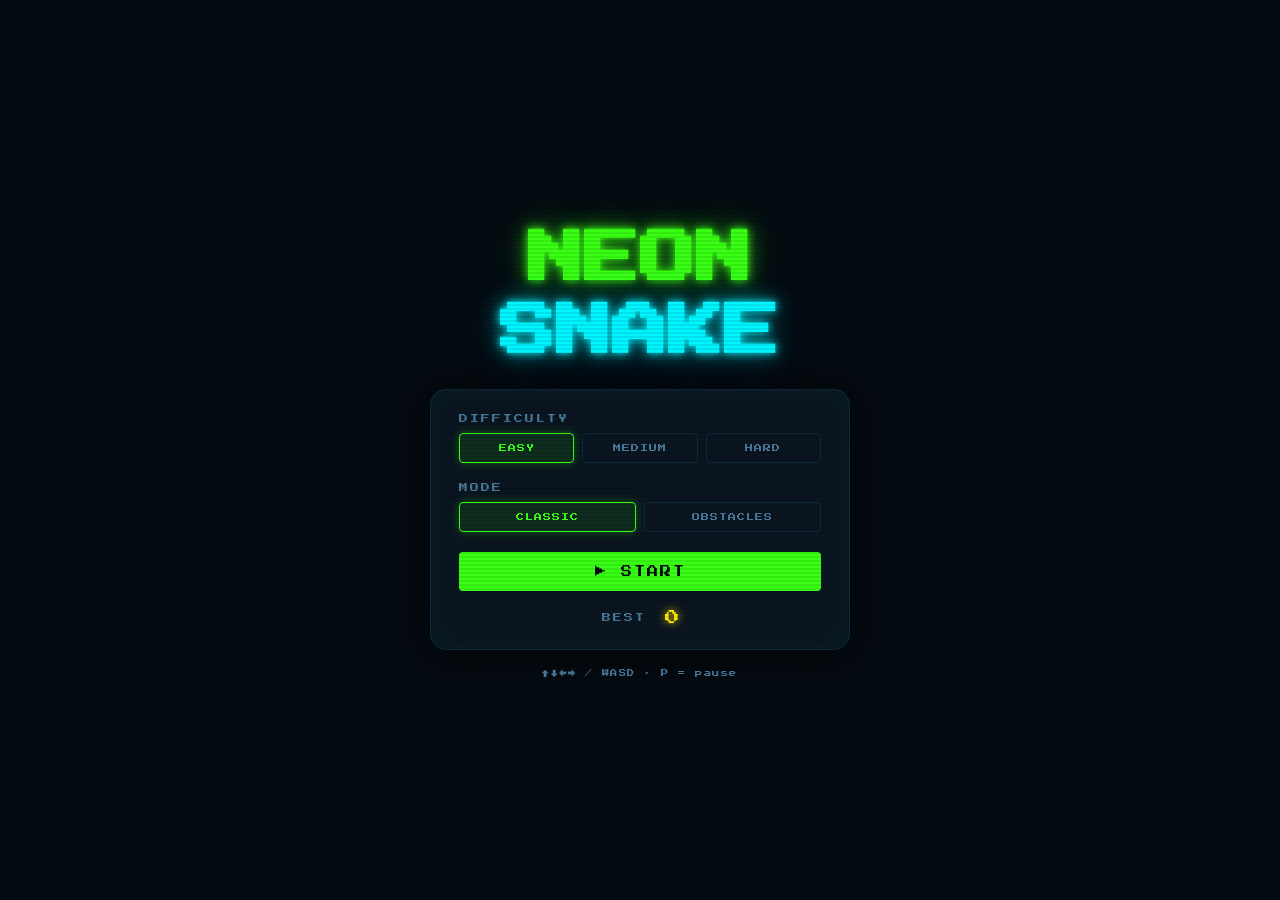
<file: snake-game/index.html>
<!DOCTYPE html>
<html lang="en">

<head>
  <meta charset="UTF-8" />
  <meta name="viewport" content="width=device-width, initial-scale=1.0" />
  <meta name="description"
    content="Neon Snake – a retro arcade snake game with glowing effects, power-ups, and local high scores." />
  <title>Neon Snake</title>
  <link rel="stylesheet" href="style.css" />
  <!-- Press Start 2P: pixel/arcade font from Google Fonts -->
  <link href="https://fonts.googleapis.com/css2?family=Press+Start+2P&display=swap" rel="stylesheet" />
</head>

<body>

  <!-- ═══════════════════════════════════════════
       MAIN WRAPPER – everything sits inside here
  ════════════════════════════════════════════ -->
  <div class="wrapper">

    <!-- ── CRT scanline overlay (pure CSS effect) ── -->
    <div class="crt-overlay" aria-hidden="true"></div>

    <!-- ══════════════════════════════
         START SCREEN
    ══════════════════════════════ -->
    <div id="screen-start" class="screen active">
      <h1 class="logo">NEON<br /><span>SNAKE</span></h1>

      <div class="menu-box">
        <!-- Difficulty selector -->
        <div class="difficulty-group">
          <label class="pixel-label">DIFFICULTY</label>
          <div class="btn-group" role="group" aria-label="Select difficulty">
            <button id="btn-easy" class="btn-diff active" data-diff="easy">EASY</button>
            <button id="btn-medium" class="btn-diff" data-diff="medium">MEDIUM</button>
            <button id="btn-hard" class="btn-diff" data-diff="hard">HARD</button>
          </div>
        </div>

        <!-- Mode selector -->
        <div class="difficulty-group">
          <label class="pixel-label">MODE</label>
          <div class="btn-group" role="group" aria-label="Select mode">
            <button id="btn-classic" class="btn-diff active" data-mode="classic">CLASSIC</button>
            <button id="btn-obstacles" class="btn-diff" data-mode="obstacles">OBSTACLES</button>
          </div>
        </div>

        <button id="btn-start" class="btn-primary">▶ START</button>

        <!-- High-score display -->
        <div class="hs-display">
          <span class="pixel-label">BEST&nbsp;</span>
          <span id="start-hs" class="hs-value">0</span>
        </div>
      </div>

      <!-- Instructions -->
      <p class="hint">
        ↑↓←→ / WASD · P = pause
      </p>
    </div>

    <!-- ══════════════════════════════
         GAME SCREEN
    ══════════════════════════════ -->
    <div id="screen-game" class="screen">

      <!-- Top HUD bar -->
      <div class="hud">
        <div class="hud-item">
          <span class="hud-label">SCORE</span>
          <span id="hud-score" class="hud-value">0</span>
        </div>
        <div class="hud-item">
          <span class="hud-label">BEST</span>
          <span id="hud-best" class="hud-value">0</span>
        </div>
        <div class="hud-item">
          <span class="hud-label">LVL</span>
          <span id="hud-level" class="hud-value">1</span>
        </div>
        <button id="btn-pause" class="btn-icon" aria-label="Pause game">⏸</button>
      </div>

      <!-- Canvas wrapper (glowing border effect) -->
      <div class="canvas-frame">
        <canvas id="game-canvas"></canvas>

        <!-- Pause overlay (shown over canvas) -->
        <div id="pause-overlay" class="canvas-overlay hidden">
          <p class="overlay-title">PAUSED</p>
          <button id="btn-resume" class="btn-primary">▶ RESUME</button>
        </div>
      </div>

      <!-- Mobile touch D-pad -->
      <div class="dpad" aria-label="Directional controls">
        <button id="d-up" class="dpad-btn up" aria-label="Up">▲</button>
        <div class="dpad-row">
          <button id="d-left" class="dpad-btn left" aria-label="Left">◀</button>
          <button id="d-down" class="dpad-btn down" aria-label="Down">▼</button>
          <button id="d-right" class="dpad-btn right" aria-label="Right">▶</button>
        </div>
      </div>
    </div>

    <!-- ══════════════════════════════
         GAME-OVER SCREEN
    ══════════════════════════════ -->
    <div id="screen-gameover" class="screen">
      <h2 class="go-title">GAME<br />OVER</h2>

      <div class="go-stats">
        <div class="stat-row">
          <span class="pixel-label">SCORE</span>
          <span id="go-score" class="stat-value">0</span>
        </div>
        <div class="stat-row">
          <span class="pixel-label">BEST</span>
          <span id="go-best" class="stat-value">0</span>
        </div>
        <div class="stat-row">
          <span class="pixel-label">LEVEL</span>
          <span id="go-level" class="stat-value">1</span>
        </div>
        <div id="new-hs-badge" class="hs-badge hidden">🏆 NEW BEST!</div>
      </div>

      <!-- Leaderboard (top 5 from localStorage) -->
      <div class="leaderboard">
        <p class="pixel-label lb-title">LEADERBOARD</p>
        <ol id="lb-list"></ol>
      </div>

      <div class="go-actions">
        <button id="btn-restart" class="btn-primary">↺ PLAY AGAIN</button>
        <button id="btn-mainmenu" class="btn-secondary">⌂ MENU</button>
      </div>
    </div>

  </div><!-- /wrapper -->

  <script src="script.js"></script>
</body>

</html>
</file>
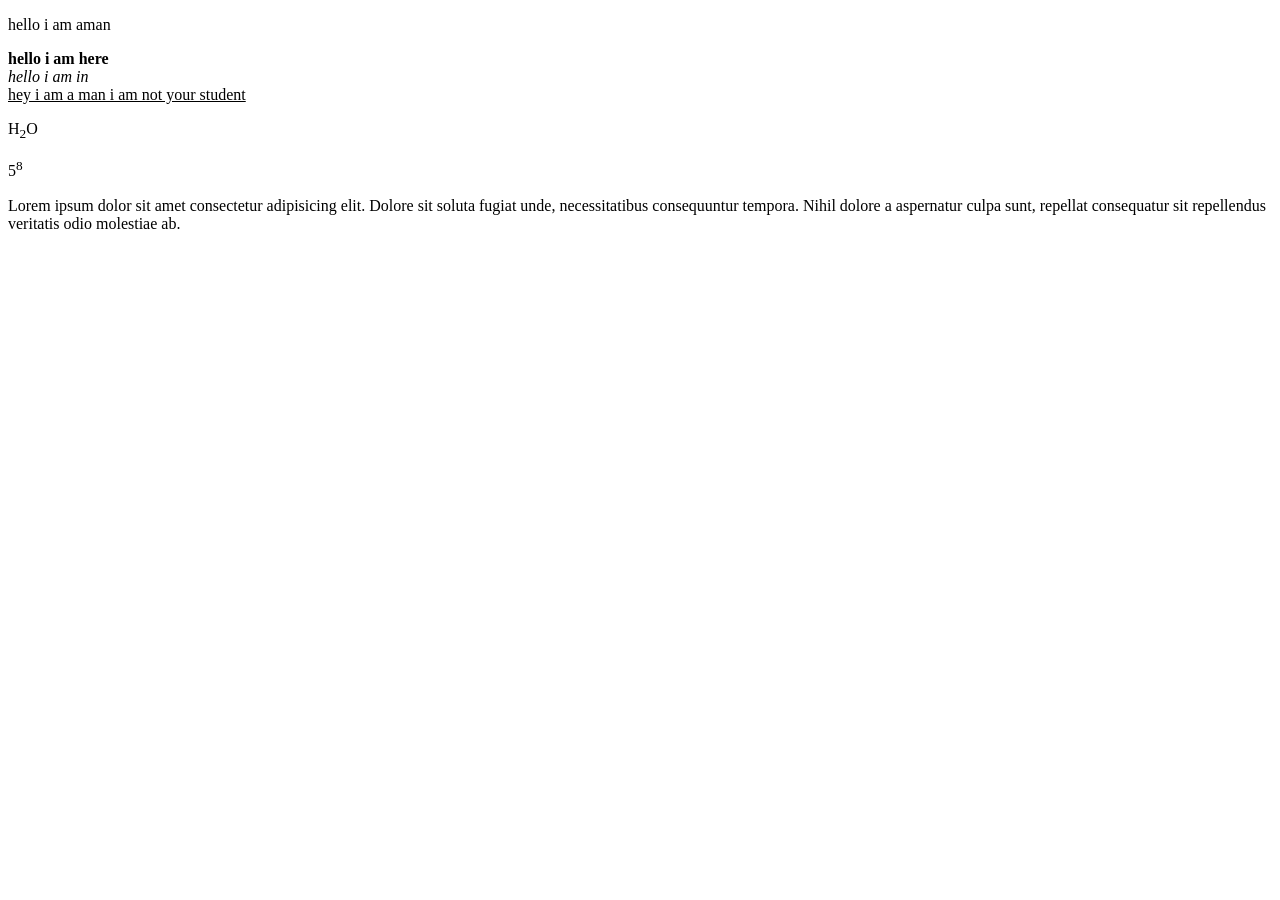
<file: day1.html>
<!DOCTYPE html>
<html lang="en">
<head>
    <meta charset="UTF-8">
    <meta name="viewport" content="width=device-width, initial-scale=1.0">
    <title>Document</title>
</head>
<body>
    <p>hello i am aman</p>
    <p>
        <b>hello i am here</b>
        <br>
        <i>hello i am in </i>
        <br>
        <u>hey i am a man i am not your student</u>
    </p>
    <p>
        H<sub>2</sub>O
    </p>
    5<sup>8</sup>
    <p>Lorem ipsum dolor sit amet consectetur adipisicing elit. Dolore sit soluta fugiat unde, necessitatibus consequuntur tempora. Nihil dolore a aspernatur culpa sunt, repellat consequatur sit repellendus veritatis odio molestiae ab.</p>
</body>
</html>
</file>
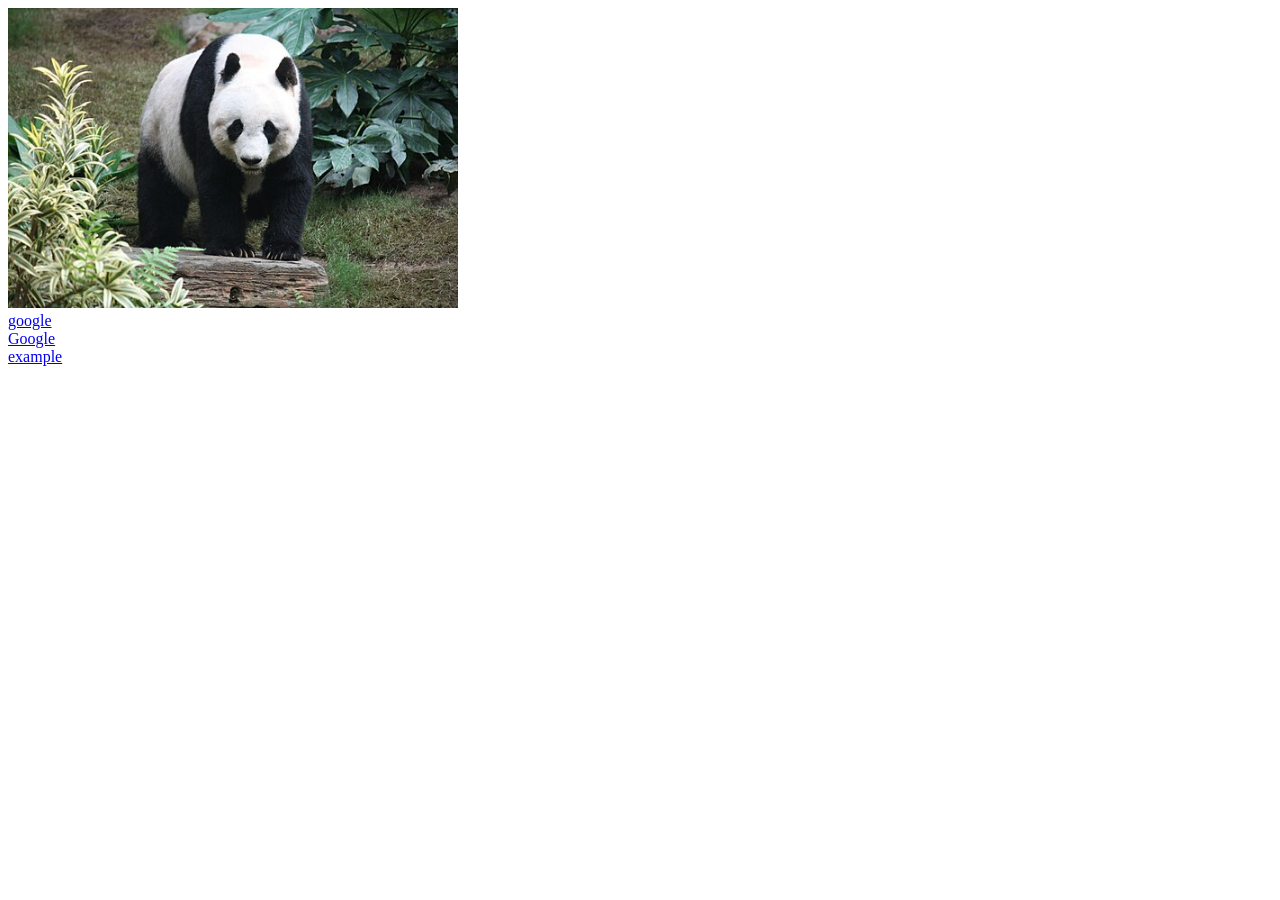
<file: image.html>
<!DOCTYPE html>
<html lang="en">
<head>
    <meta charset="UTF-8">
    <meta name="viewport" content="width=device-width, initial-scale=1.0">
    <title>Document</title>
</head>
<body>
    <img src="./Grosser_Panda.JPG" alt="panda image" height="300px" wigth="500px">

    <!-- ctrl + / -->
    <!-- hyperLink : ancher tag -->
    <br>
    <a href="[data-uri]"> google</a>
    <br>
    <a href="https://www.google.com">Google</a><br>
    <!-- relative URL -->
    <a href="list.html" target="_blank">example</a>
</body>
</html>
</file>
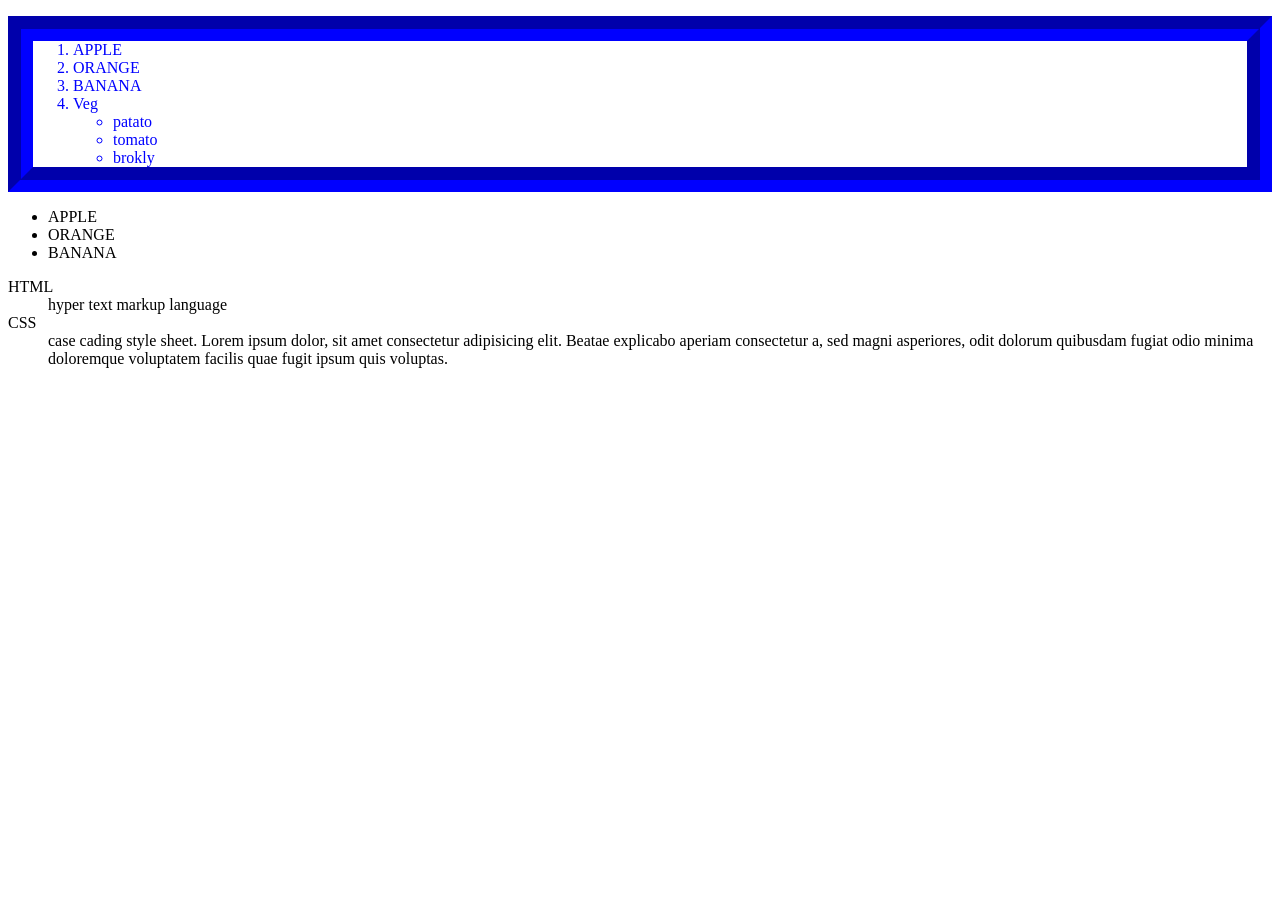
<file: list.html>
<!DOCTYPE html>
<html lang="en">
<head>
    <meta charset="UTF-8">
    <meta name="viewport" content="width=device-width, initial-scale=1.0">
    <title>Document</title>
    <style>
        ol{
            color: blue;
            list-style: decimal;
            font-size: medium;
            border: 25px groove blue;
        }
    </style>
</head>
<body>
    <ol type="A">
        <li>APPLE</li>
        <li>ORANGE</li>
        <li>BANANA</li>
        <li>Veg
            <ul>
                <li>patato</li>
                <li>tomato</li>
                <li>brokly</li>
            </ul>
        </li>
    </ol>
    <ul type="disc">
        <li>APPLE</li>
        <li>ORANGE</li>
        <li>BANANA</li>
    </ul>
    <dl>
        <dt>HTML</dt>
        <dd>hyper text markup language</dd>
        <dt>CSS</dt>
        <dd>case cading style sheet.
            Lorem ipsum dolor, sit amet consectetur adipisicing elit. Beatae explicabo aperiam consectetur a, sed magni asperiores, odit dolorum quibusdam fugiat odio minima doloremque voluptatem facilis quae fugit ipsum quis voluptas.
        </dd>
    </dl>
</body>
</html>
</file>
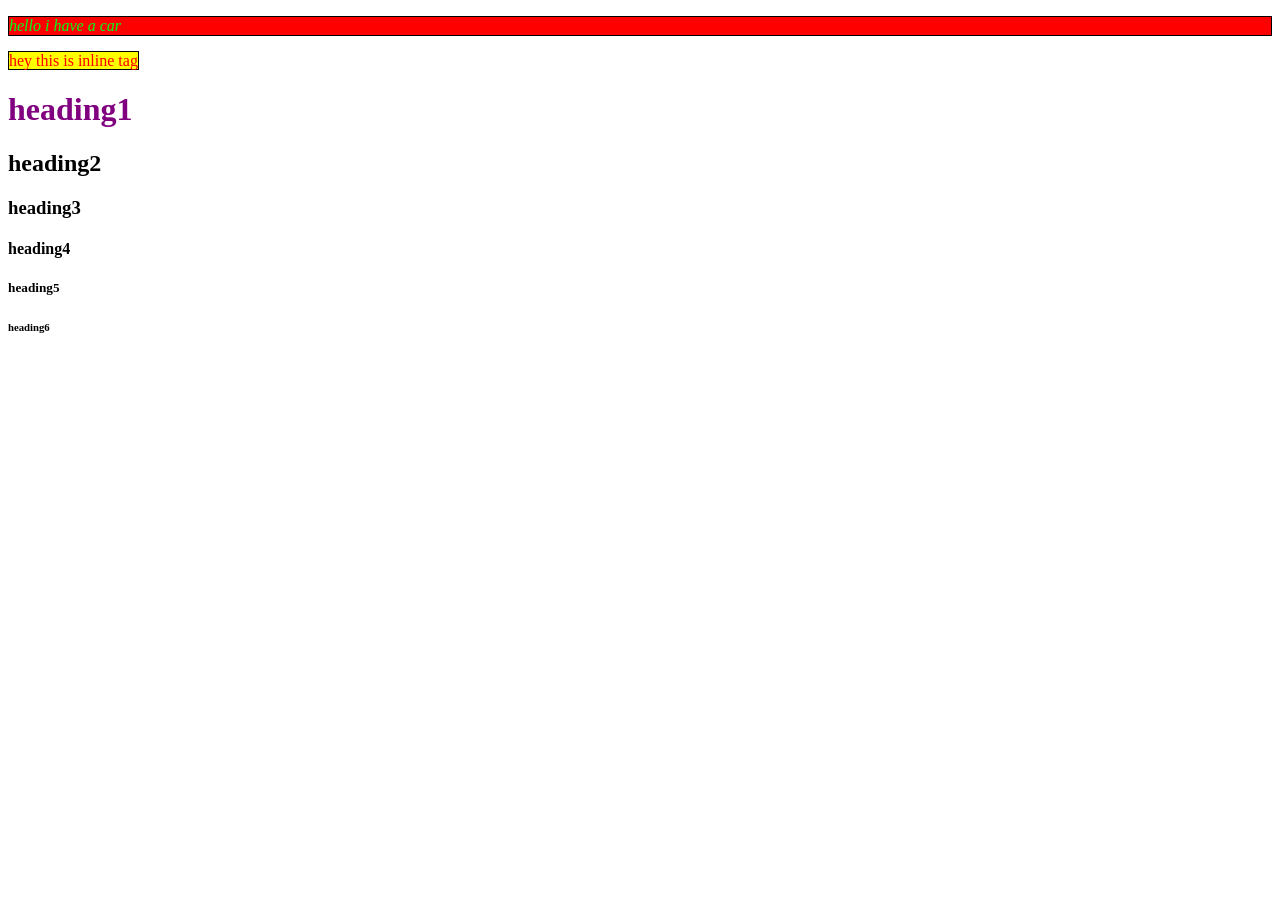
<file: style.html>
<!DOCTYPE html>
<html lang="en">
<head>
    <meta charset="UTF-8">
    <meta name="viewport" content="width=device-width, initial-scale=1.0">
    <title>Document</title>
    
    <style>
        /*internal css*/
        p,span{
            background-color: yellow;
        }
    </style>
    
    <!-- external file -->
    <link rel="stylesheet" href="./style.css">
    
</head>
<body>
    <p style="color: rgb(0, 255, 21); border: 1px solid black;"> hello i have a car</p>
    <span style="color:red; border: 1px solid black;">hey this is inline tag</span>
    
    <h1>heading1</h1>
    <h2>heading2</h2>
    <h3>heading3</h3>
    <h4>heading4</h4>
    <h5>heading5</h5>
    <h6>heading6</h6>
</body>
</html>
</file>
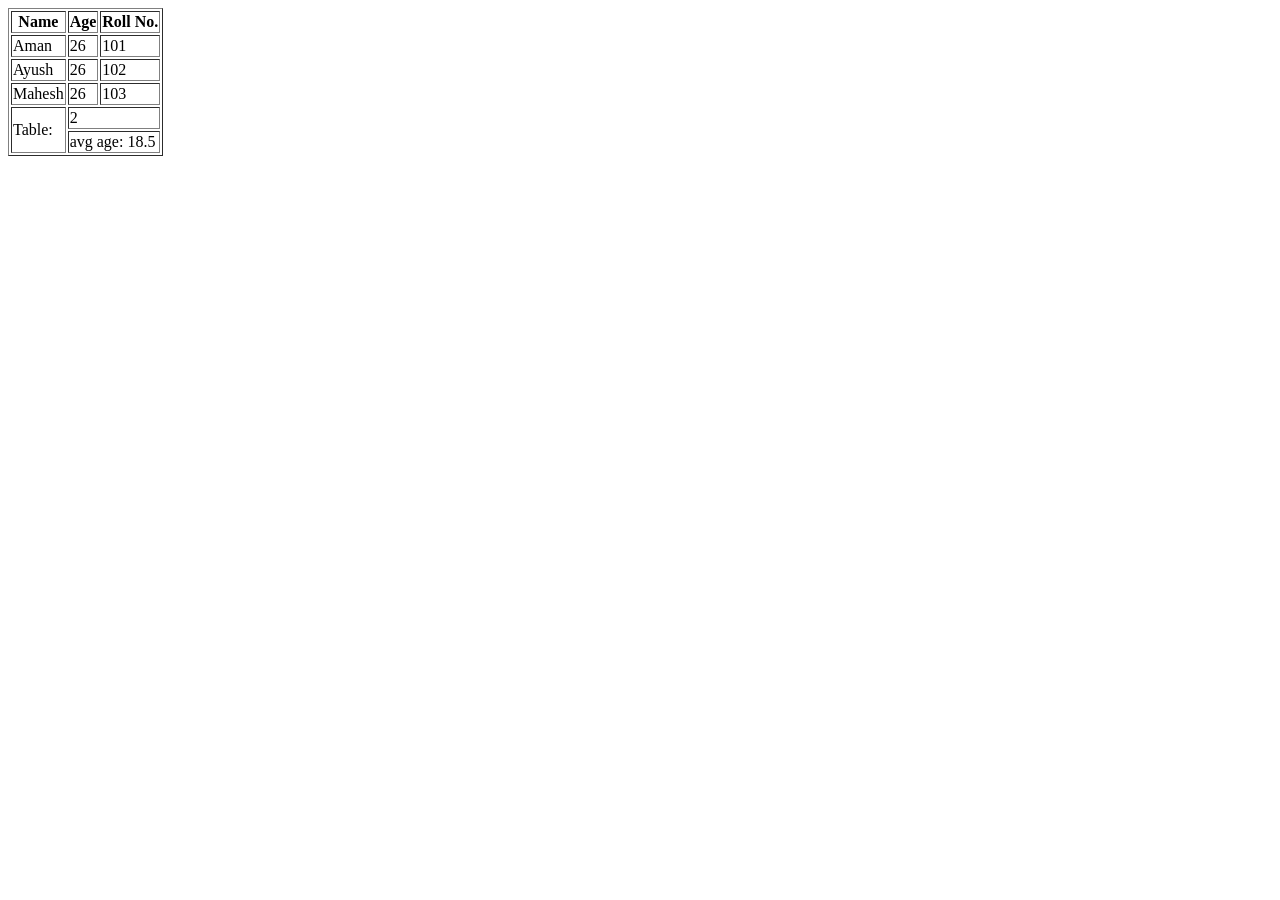
<file: table.html>
<!doctype html>
<html lang="en">
    <head>
    <meta charset="UTF-8" />
    <meta name="viewport" content="width=device-width, initial-scale=1.0" />
    <title>Table</title>
    </head>
    <body>
    <table border="">

        <tbody>
        <th>Name</th>
        <th>Age</th>
        <th>Roll No.</th>
        </tbody>

        <tbody>
        <tr>
        <td>Aman</td>
        <td>26</td>
        <td>101</td>
        </tr>
        </tbody>

        <tbody>
        <tbody>
        <td>Ayush</td>
        <td>26</td>
        <td>102</td>
        </tbody>

        <tbody>
        <td>Mahesh</td>
        <td>26</td>
        <td>103</td>
        </tr>
        </tbody>
        
        <tbody>
            <tr>
                <td rowspan="2">Table:</td>
                <td colspan="2">2</td>
            </tr>
            <tr>
                <td colspan="2"> avg age: 18.5</td>
            </tr>
        </tbody>

    </table>
    </body>
</html>
</file>
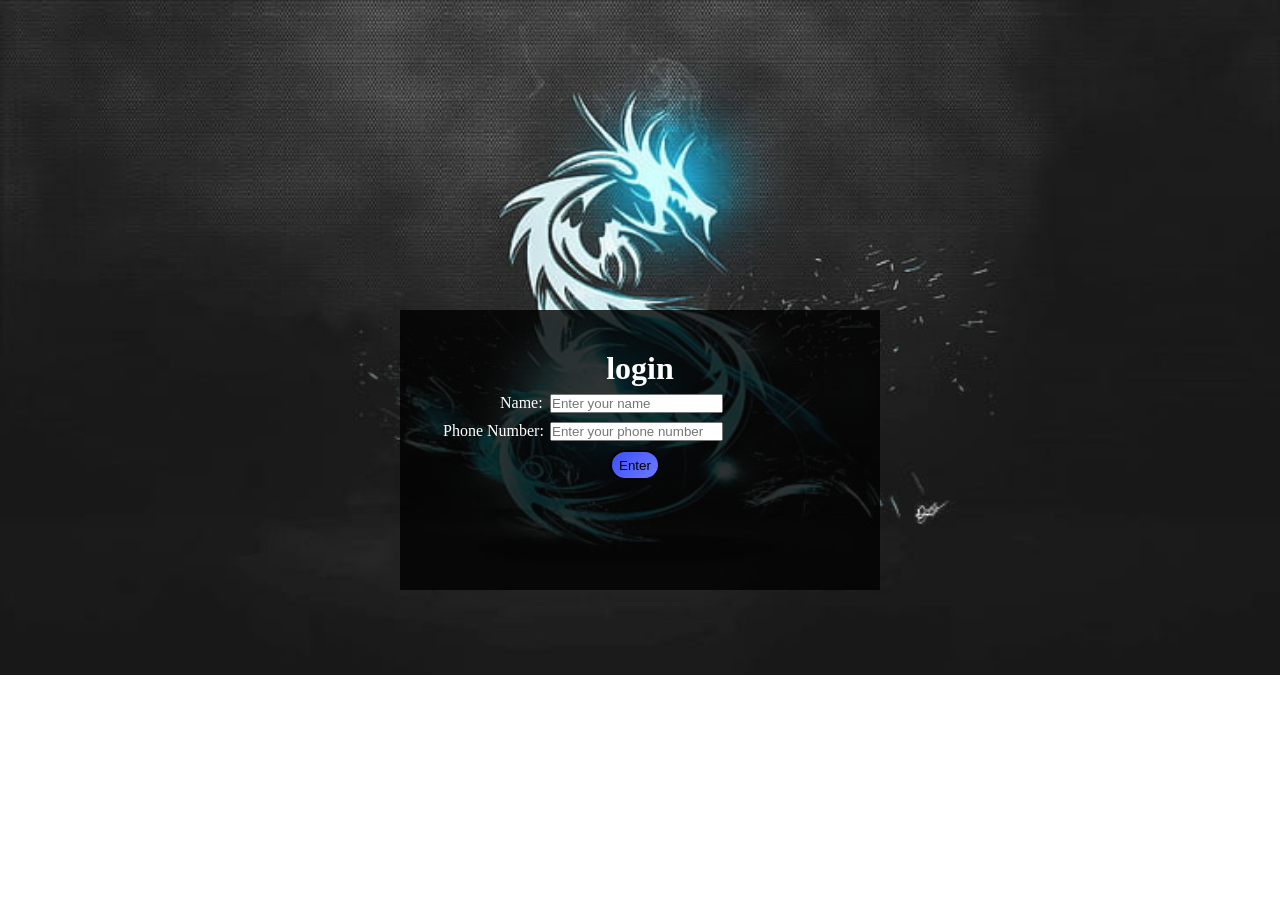
<file: college web/login.html>
<!DOCTYPE html>
<html lang="en">
<head>
    <meta charset="UTF-8">
    <meta name="viewport" content="width=device-width, initial-scale=1.0">
    <title>Login page</title>
    <link rel="stylesheet" href="login.css">
</head>
<body>
    <img src="./images/kaliimg.jpg" alt="kalilinuximg" class="kali">
    <div class="login">
        <h1> login </h1>
        <div class="info1">Name:</div><input type="text" placeholder="Enter your name" class="name">
        <div class="info2">Phone Number:</div><input type="phonenumber" placeholder="Enter your phone number" class="num">
        <button class="enter">Enter</button>
    </div>
</body>
</html>
</file>
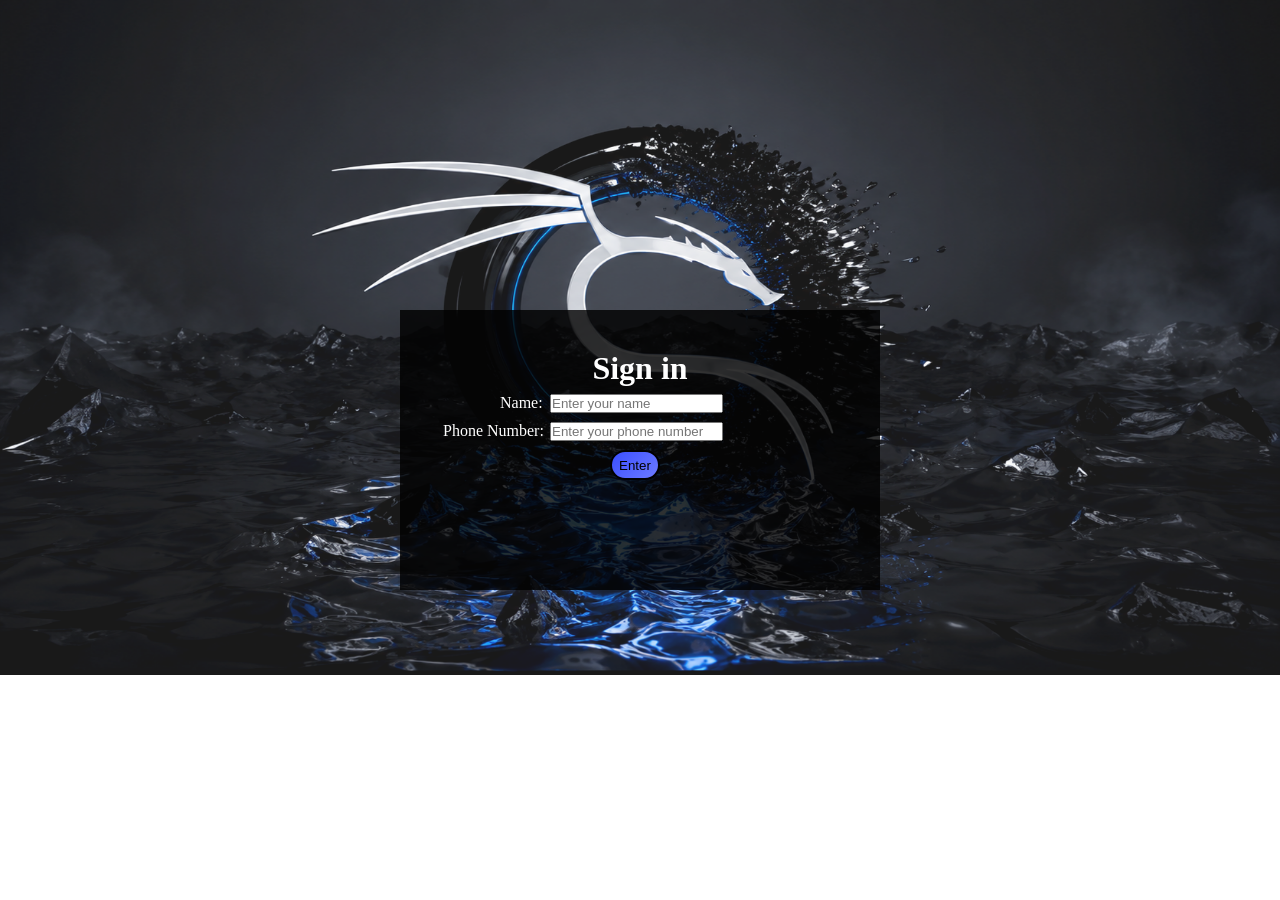
<file: college web/Signin.html>
<!DOCTYPE html>
<html lang="en">
<head>
    <meta charset="UTF-8">
    <meta name="viewport" content="width=device-width, initial-scale=1.0">
    <link rel="stylesheet" href="Signin.css">
    <title>Sign in page</title>
</head>
<body>
    <img src="./images/kaliimg1.png" alt="kalillinuximg" class="kali">
    <div class="login">
        <h1> Sign in </h1>
        <div class="info1">Name:</div><input type="text" placeholder="Enter your name" class="name">
        <div class="info2">Phone Number:</div><input type="phonenumber" placeholder="Enter your phone number" class="num">
        <button class="enter">Enter</button>
    </div>
</body>
</html>
</file>
<file: snake-game/style.css>
/* ════════════════════════════════════════════════════════════
   NEON SNAKE – style.css
   All styling lives here. No inline styles in HTML/JS.
════════════════════════════════════════════════════════════ */

/* ── 1. CSS Variables (design tokens) ─────────────────────── */
:root {
  --bg:          #050b12;          /* near-black canvas bg         */
  --panel:       #0a1520;          /* card / panel bg              */
  --border:      #0f2a3d;          /* subtle border                */

  --neon-green:  #39ff14;          /* snake / primary accent       */
  --neon-cyan:   #00f5ff;          /* secondary accent             */
  --neon-pink:   #ff2d78;          /* danger / game-over           */
  --neon-yellow: #ffe600;          /* power-up / badge             */
  --neon-purple: #bf5fff;          /* obstacle / tertiary          */

  --text:        #c8e6f5;          /* general readable text        */
  --text-dim:    #4a7a9b;          /* dimmed labels                */

  --font-pixel:  'Press Start 2P', monospace;

  --glow-green:  0 0 8px #39ff14, 0 0 20px #39ff1480, 0 0 40px #39ff1440;
  --glow-cyan:   0 0 8px #00f5ff, 0 0 20px #00f5ff80, 0 0 40px #00f5ff40;
  --glow-pink:   0 0 8px #ff2d78, 0 0 20px #ff2d7880, 0 0 40px #ff2d7840;

  --radius-sm:   4px;
  --radius-md:   8px;
  --radius-lg:   16px;
}

/* ── 2. Reset & Base ───────────────────────────────────────── */
*, *::before, *::after { box-sizing: border-box; margin: 0; padding: 0; }

html, body {
  width: 100%; height: 100%;
  overflow: hidden;
  background: var(--bg);
  color: var(--text);
  font-family: var(--font-pixel);
}

/* ── 3. Wrapper ────────────────────────────────────────────── */
.wrapper {
  position: relative;
  width: 100%; height: 100%;
  display: flex;
  align-items: center;
  justify-content: center;
  overflow: hidden;
}

/* ── 4. CRT scanline overlay ──────────────────────────────── */
.crt-overlay {
  position: fixed;
  inset: 0;
  pointer-events: none;
  z-index: 9999;
  background:
    repeating-linear-gradient(
      0deg,
      transparent,
      transparent 2px,
      rgba(0,0,0,0.08) 2px,
      rgba(0,0,0,0.08) 4px
    );
  animation: crt-flicker 0.15s infinite;
}
@keyframes crt-flicker {
  0%  { opacity: 1; }
  97% { opacity: 1; }
  98% { opacity: 0.92; }
  100%{ opacity: 1; }
}

/* ── 5. Screens (start / game / gameover) ─────────────────── */
.screen {
  position: absolute;
  inset: 0;
  display: flex;
  flex-direction: column;
  align-items: center;
  justify-content: center;
  gap: 20px;
  padding: 16px;
  opacity: 0;
  pointer-events: none;
  transform: scale(0.96);
  transition: opacity 0.35s ease, transform 0.35s ease;
}
.screen.active {
  opacity: 1;
  pointer-events: auto;
  transform: scale(1);
}

/* ── 6. Start Screen ──────────────────────────────────────── */
.logo {
  font-size: clamp(2rem, 8vw, 3.5rem);
  line-height: 1.3;
  text-align: center;
  color: var(--neon-green);
  text-shadow: var(--glow-green);
  animation: pulse-green 2s ease-in-out infinite;
}
.logo span {
  color: var(--neon-cyan);
  text-shadow: var(--glow-cyan);
}
@keyframes pulse-green {
  0%,100% { text-shadow: var(--glow-green); }
  50%     { text-shadow: 0 0 16px #39ff14, 0 0 48px #39ff1490, 0 0 80px #39ff1450; }
}

.menu-box {
  background: var(--panel);
  border: 1px solid var(--border);
  border-radius: var(--radius-lg);
  padding: 24px 28px;
  display: flex;
  flex-direction: column;
  gap: 20px;
  width: min(420px, 94vw);
  box-shadow: inset 0 0 30px rgba(0,245,255,0.04), 0 4px 40px rgba(0,0,0,0.7);
}

.difficulty-group {
  display: flex;
  flex-direction: column;
  gap: 10px;
}

.pixel-label {
  font-size: 0.55rem;
  color: var(--text-dim);
  letter-spacing: 2px;
  text-transform: uppercase;
}

.btn-group {
  display: flex;
  gap: 8px;
  flex-wrap: wrap;
}

/* ── 7. Buttons ───────────────────────────────────────────── */
button { cursor: pointer; font-family: var(--font-pixel); border: none; outline: none; }

/* Difficulty / mode toggle buttons */
.btn-diff {
  flex: 1;
  padding: 10px 6px;
  font-size: 0.5rem;
  letter-spacing: 1px;
  background: transparent;
  border: 1px solid var(--border);
  color: var(--text-dim);
  border-radius: var(--radius-sm);
  transition: all 0.2s;
}
.btn-diff:hover {
  border-color: var(--neon-cyan);
  color: var(--neon-cyan);
}
.btn-diff.active {
  background: rgba(57,255,20,0.1);
  border-color: var(--neon-green);
  color: var(--neon-green);
  box-shadow: 0 0 10px rgba(57,255,20,0.3);
}

/* Primary CTA button */
.btn-primary {
  width: 100%;
  padding: 14px;
  font-size: 0.7rem;
  letter-spacing: 2px;
  background: var(--neon-green);
  color: var(--bg);
  border-radius: var(--radius-sm);
  transition: box-shadow 0.2s, transform 0.1s;
  text-transform: uppercase;
}
.btn-primary:hover {
  box-shadow: var(--glow-green);
  transform: translateY(-2px);
}
.btn-primary:active { transform: translateY(0); }

/* Secondary button */
.btn-secondary {
  width: 100%;
  padding: 14px;
  font-size: 0.7rem;
  letter-spacing: 2px;
  background: transparent;
  color: var(--neon-cyan);
  border: 1px solid var(--neon-cyan);
  border-radius: var(--radius-sm);
  transition: box-shadow 0.2s, transform 0.1s;
  text-transform: uppercase;
}
.btn-secondary:hover {
  box-shadow: var(--glow-cyan);
  transform: translateY(-2px);
}

/* Icon button (pause) */
.btn-icon {
  background: transparent;
  color: var(--text-dim);
  font-size: 1.1rem;
  padding: 4px 8px;
  border-radius: var(--radius-sm);
  transition: color 0.2s, text-shadow 0.2s;
}
.btn-icon:hover { color: var(--neon-cyan); text-shadow: var(--glow-cyan); }

.hs-display {
  display: flex;
  align-items: center;
  justify-content: center;
  gap: 8px;
}
.hs-value {
  font-size: 0.9rem;
  color: var(--neon-yellow);
  text-shadow: 0 0 8px var(--neon-yellow);
}

.hint {
  font-size: 0.45rem;
  color: var(--text-dim);
  letter-spacing: 1.5px;
  text-align: center;
}

/* ── 8. HUD ───────────────────────────────────────────────── */
.hud {
  display: flex;
  align-items: center;
  gap: 16px;
  width: min(520px, 96vw);
  padding: 8px 16px;
  background: var(--panel);
  border: 1px solid var(--border);
  border-radius: var(--radius-md);
  margin-bottom: 10px;
}
.hud-item { display: flex; flex-direction: column; align-items: center; flex: 1; }
.hud-label { font-size: 0.38rem; color: var(--text-dim); letter-spacing: 2px; }
.hud-value { font-size: 0.75rem; color: var(--neon-green); text-shadow: var(--glow-green); margin-top: 2px; }

/* ── 9. Canvas frame ──────────────────────────────────────── */
.canvas-frame {
  position: relative;
  border-radius: var(--radius-md);
  border: 2px solid var(--neon-green);
  box-shadow: var(--glow-green), inset 0 0 20px rgba(57,255,20,0.05);
  overflow: hidden;
  line-height: 0; /* removes bottom gap from canvas */
}

#game-canvas {
  display: block;
  /* size is set by JS */
}

/* ── 10. Canvas overlay (pause) ───────────────────────────── */
.canvas-overlay {
  position: absolute;
  inset: 0;
  display: flex;
  flex-direction: column;
  align-items: center;
  justify-content: center;
  gap: 20px;
  background: rgba(5,11,18,0.82);
  backdrop-filter: blur(4px);
  transition: opacity 0.25s;
}
.canvas-overlay.hidden { opacity: 0; pointer-events: none; }
.overlay-title {
  font-size: 1.4rem;
  color: var(--neon-cyan);
  text-shadow: var(--glow-cyan);
}

/* ── 11. D-pad mobile controls ────────────────────────────── */
.dpad {
  display: flex;
  flex-direction: column;
  align-items: center;
  gap: 4px;
  margin-top: 14px;
}
.dpad-row { display: flex; gap: 4px; }

.dpad-btn {
  width: 52px;
  height: 52px;
  background: rgba(0,245,255,0.08);
  border: 1px solid var(--neon-cyan);
  color: var(--neon-cyan);
  font-size: 1.1rem;
  border-radius: var(--radius-sm);
  display: flex;
  align-items: center;
  justify-content: center;
  transition: background 0.15s, box-shadow 0.15s;
  -webkit-tap-highlight-color: transparent;
}
.dpad-btn:active {
  background: rgba(0,245,255,0.2);
  box-shadow: var(--glow-cyan);
}

/* Hide d-pad on desktop (pointer: fine = mouse) */
@media (pointer: fine) { .dpad { display: none; } }

/* ── 12. Game-over screen ─────────────────────────────────── */
.go-title {
  font-size: clamp(2.2rem, 9vw, 4rem);
  text-align: center;
  line-height: 1.3;
  color: var(--neon-pink);
  text-shadow: var(--glow-pink);
  animation: shake 0.5s ease-out;
}
@keyframes shake {
  0%  { transform: translateX(-8px); }
  25% { transform: translateX(8px); }
  50% { transform: translateX(-4px); }
  75% { transform: translateX(4px); }
  100%{ transform: translateX(0); }
}

.go-stats {
  background: var(--panel);
  border: 1px solid var(--border);
  border-radius: var(--radius-lg);
  padding: 20px 28px;
  width: min(380px, 92vw);
  display: flex;
  flex-direction: column;
  gap: 12px;
}
.stat-row {
  display: flex;
  justify-content: space-between;
  align-items: center;
}
.stat-value { font-size: 0.9rem; color: var(--neon-green); }

.hs-badge {
  text-align: center;
  font-size: 0.6rem;
  color: var(--neon-yellow);
  text-shadow: 0 0 10px var(--neon-yellow);
  animation: badge-pop 0.4s cubic-bezier(0.34,1.56,0.64,1);
}
.hs-badge.hidden { display: none; }
@keyframes badge-pop {
  from { transform: scale(0.5); opacity: 0; }
  to   { transform: scale(1);   opacity: 1; }
}

/* ── 13. Leaderboard ──────────────────────────────────────── */
.leaderboard {
  width: min(380px, 92vw);
  background: var(--panel);
  border: 1px solid var(--border);
  border-radius: var(--radius-md);
  padding: 16px 20px;
}
.lb-title {
  text-align: center;
  margin-bottom: 12px;
  color: var(--neon-purple);
  text-shadow: 0 0 8px var(--neon-purple);
}
#lb-list {
  list-style: none;
  display: flex;
  flex-direction: column;
  gap: 8px;
  padding: 0;
  margin: 0;
}
#lb-list li {
  display: flex;
  justify-content: space-between;
  font-size: 0.5rem;
  padding: 6px 8px;
  border-radius: var(--radius-sm);
  background: rgba(255,255,255,0.03);
}
#lb-list li:first-child {
  color: var(--neon-yellow);
  text-shadow: 0 0 6px var(--neon-yellow);
}
#lb-list li .lb-rank  { color: var(--text-dim); }
#lb-list li .lb-score { color: inherit; }

/* ── 14. Go-actions ───────────────────────────────────────── */
.go-actions {
  display: flex;
  flex-direction: column;
  gap: 10px;
  width: min(380px, 92vw);
}

/* ── 15. Utility ──────────────────────────────────────────── */
.hidden { display: none !important; }

/* ── 16. Scrollbar (just in case) ────────────────────────── */
::-webkit-scrollbar { width: 6px; }
::-webkit-scrollbar-track { background: var(--bg); }
::-webkit-scrollbar-thumb { background: var(--neon-green); border-radius: 3px; }

/* ── 17. Small phone adjustments ─────────────────────────── */
@media (max-height: 700px) {
  .logo      { font-size: 1.6rem; }
  .menu-box  { padding: 16px 18px; gap: 14px; }
  .go-title  { font-size: 2rem; }
  .dpad-btn  { width: 44px; height: 44px; }
}
</file>
<file: style.css>
h1{
    color: purple;
}
p{
    background-color: red;
    font-style: italic;
}
</file>
<file: college web/login.css>
*{
    margin: 0;
    padding: 0;
}

.kali{
    background-image: url(./images/kaliimg.jpg);
    background-size: cover;
    width: 100%;
    height: 675px;
    opacity: 0.9;
}

.login{
    color: white;
    position: absolute;
    top: 50%;
    left: 50%;
    transform: translate(-50%,-50%);
    width: 400px;
    height: 200px;
    padding: 40px;
    background: rgba(0, 0, 0, 0.8);
    text-align: center;
}
.info1{
    position: absolute;
    top: 30%;
    left: 100px;
}
.info2{
    position: absolute;
    top: 40%;
    left: 43px;
}
.name{
    position: absolute;
    top: 30%;
    left: 150px;
}
.num{
    position: absolute;
    top: 40%;
    left: 150px;
}
.enter{
    position: absolute;
    top: 50%;
    left: 210px;
    width: 50px;
    height: 30px;
    border: 2px solid black;
    border-radius: 20px;
}
.enter:hover {
    transform: scale(1.08);
}

.enter {
    background: linear-gradient(135deg, #3b4fff, #6d7bff);
}
</file>
<file: college web/Signin.css>
*{
    margin: 0;
    padding: 0;
}

.kali{
    background-size: cover;
    width: 100%;
    height: 675px;
    opacity: 0.9;
}

.login{
    color: white;
    position: absolute;
    top: 50%;
    left: 50%;
    transform: translate(-50%,-50%);
    width: 400px;
    height: 200px;
    padding: 40px;
    background: rgba(0, 0, 0, 0.8);
    text-align: center;
}
.info1{
    position: absolute;
    top: 30%;
    left: 100px;
}
.info2{
    position: absolute;
    top: 40%;
    left: 43px;
}
.name{
    position: absolute;
    top: 30%;
    left: 150px;
}
.num{
    position: absolute;
    top: 40%;
    left: 150px;
}
.enter{
    position: absolute;
    top: 50%;
    left: 210px;
    width: 50px;
    height: 30px;
    border: 2px solid black;
    border-radius: 20px;
}
.enter:hover {
    transform: scale(1.08);
}

.enter {
    background: linear-gradient(135deg, #3b4fff, #6d7bff);
}
</file>
